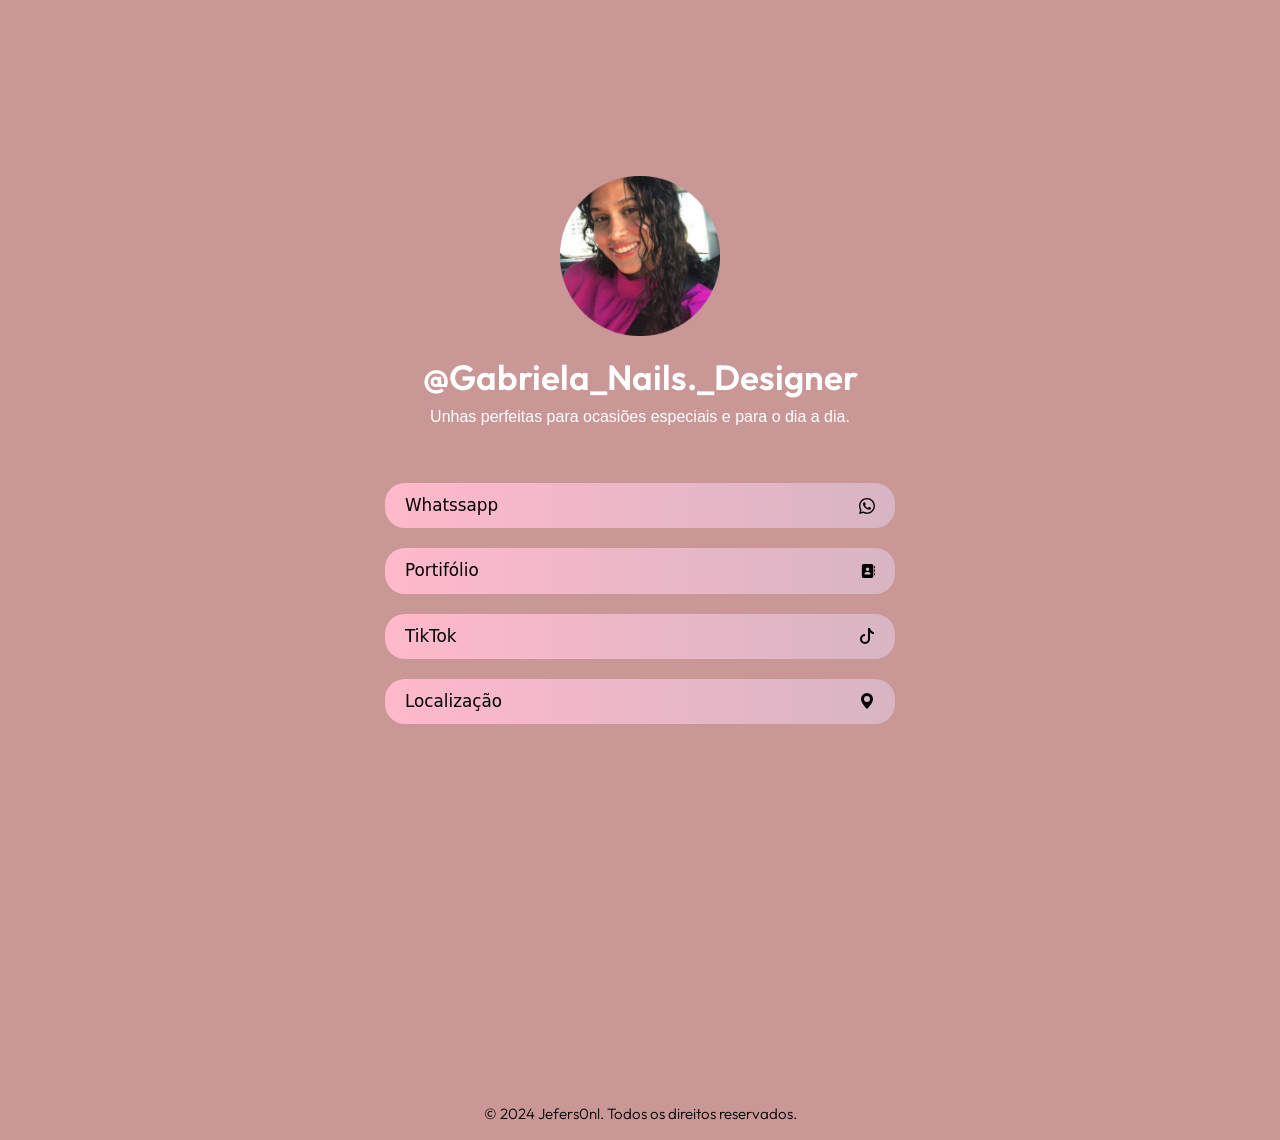
<file: linktree/index.html>
<!DOCTYPE html>
<html lang="pt-br">
<head>
    <meta charset="UTF-8">
    <meta name="viewport" content="width=device-width, initial-scale=1.0">
    <link href="https://cdn.jsdelivr.net/npm/bootstrap@5.3.3/dist/css/bootstrap.min.css" rel="stylesheet" integrity="sha384-QWTKZyjpPEjISv5WaRU9OFeRpok6YctnYmDr5pNlyT2bRjXh0JMhjY6hW+ALEwIH" crossorigin="anonymous">
    <link rel="stylesheet" href="style.css">

    <style>
       @import url('https://fonts.googleapis.com/css2?family=Outfit:wght@600&display=swap');

       @import url('https://fonts.googleapis.com/css2?family=Outfit:wght@300&display=swap');

        h1{
            font-family: "Outfit", sans-serif; font-optical-sizing: auto; font-weight: 600;
            font-style: normal;
        }

        p{
            font-family: "Outfit", sans-serif; font-optical-sizing: auto;  font-weight: 300;  font-style: normal;
        }
    </style>
</head>
<body>
    <div class="container">
        <header>
            <img src="image.png" alt="minha foto do perfil">
            <h1>@Gabriela_Nails._Designer</h1>
            <p>Unhas perfeitas para ocasiões especiais e para o dia a dia.</p>
        </header>

        <section class="botoes-links">
            <a href="http://api.whatsapp.com/?phone=48996496942&text=" target="_blank" class="link">
                <button class="degrade">
                    <span>Whatssapp</span>
                    <svg xmlns="http://www.w3.org/2000/svg" width="16" height="16" fill="currentColor" class="bi bi-whatsapp" viewBox="0 0 16 16">
                        <path d="M13.601 2.326A7.85 7.85 0 0 0 7.994 0C3.627 0 .068 3.558.064 7.926c0 1.399.366 2.76 1.057 3.965L0 16l4.204-1.102a7.9 7.9 0 0 0 3.79.965h.004c4.368 0 7.926-3.558 7.93-7.93A7.9 7.9 0 0 0 13.6 2.326zM7.994 14.521a6.6 6.6 0 0 1-3.356-.92l-.24-.144-2.494.654.666-2.433-.156-.251a6.56 6.56 0 0 1-1.007-3.505c0-3.626 2.957-6.584 6.591-6.584a6.56 6.56 0 0 1 4.66 1.931 6.56 6.56 0 0 1 1.928 4.66c-.004 3.639-2.961 6.592-6.592 6.592m3.615-4.934c-.197-.099-1.17-.578-1.353-.646-.182-.065-.315-.099-.445.099-.133.197-.513.646-.627.775-.114.133-.232.148-.43.05-.197-.1-.836-.308-1.592-.985-.59-.525-.985-1.175-1.103-1.372-.114-.198-.011-.304.088-.403.087-.088.197-.232.296-.346.1-.114.133-.198.198-.33.065-.134.034-.248-.015-.347-.05-.099-.445-1.076-.612-1.47-.16-.389-.323-.335-.445-.34-.114-.007-.247-.007-.38-.007a.73.73 0 0 0-.529.247c-.182.198-.691.677-.691 1.654s.71 1.916.81 2.049c.098.133 1.394 2.132 3.383 2.992.47.205.84.326 1.129.418.475.152.904.129 1.246.08.38-.058 1.171-.48 1.338-.943.164-.464.164-.86.114-.943-.049-.084-.182-.133-.38-.232"/>
                      </svg>
                </button>
            </a>
            <a href="#" target="_blank" class="link">
                <button class="degrade">
                    <span>Portifólio</span>
                    <svg xmlns="http://www.w3.org/2000/svg" height="14" width="14" viewBox="0 0 512 512"><!--!Font Awesome Free 6.5.2 by @fontawesome - https://fontawesome.com License - https://fontawesome.com/license/free Copyright 2024 Fonticons, Inc.--><path fill="#000000" d="M96 0C60.7 0 32 28.7 32 64V448c0 35.3 28.7 64 64 64H384c35.3 0 64-28.7 64-64V64c0-35.3-28.7-64-64-64H96zM208 288h64c44.2 0 80 35.8 80 80c0 8.8-7.2 16-16 16H144c-8.8 0-16-7.2-16-16c0-44.2 35.8-80 80-80zm-32-96a64 64 0 1 1 128 0 64 64 0 1 1 -128 0zM512 80c0-8.8-7.2-16-16-16s-16 7.2-16 16v64c0 8.8 7.2 16 16 16s16-7.2 16-16V80zM496 192c-8.8 0-16 7.2-16 16v64c0 8.8 7.2 16 16 16s16-7.2 16-16V208c0-8.8-7.2-16-16-16zm16 144c0-8.8-7.2-16-16-16s-16 7.2-16 16v64c0 8.8 7.2 16 16 16s16-7.2 16-16V336z"/></svg>
                </button>
            </a>
            <a href="https://www.tiktok.com/@gabrielasalg57?_t=8mg7gGnjTrK&_r=1" target="_blank" class="link">
                <button class="degrade">
                    <span>TikTok</span>
                    <svg xmlns="http://www.w3.org/2000/svg" width="16" height="16" fill="currentColor" class="bi bi-tiktok" viewBox="0 0 16 16">
                        <path d="M9 0h1.98c.144.715.54 1.617 1.235 2.512C12.895 3.389 13.797 4 15 4v2c-1.753 0-3.07-.814-4-1.829V11a5 5 0 1 1-5-5v2a3 3 0 1 0 3 3z"/>
                      </svg>
                </button>
            </a>
            <a href="https://maps.app.goo.gl/bhFPJKZ8M9ZydKer6" target="_blank" class="link">
                <button class="degrade">
                    <span>Localização</span>
                    <svg xmlns="http://www.w3.org/2000/svg" width="16" height="16" fill="currentColor" class="bi bi-geo-alt-fill" viewBox="0 0 16 16">
                        <path d="M8 16s6-5.686 6-10A6 6 0 0 0 2 6c0 4.314 6 10 6 10m0-7a3 3 0 1 1 0-6 3 3 0 0 1 0 6"/>
                      </svg>    
                </button>
            </a>
        </section>
    </div>
 
    <div class="map-container">
        <iframe src="https://www.google.com/maps/embed?pb=!1m17!1m12!1m3!1d3547.0385592483017!2d-48.653769999999994!3d-27.249319999999997!2m3!1f0!2f0!3f0!3m2!1i1024!2i768!4f13.1!3m2!1m1!2zMjfCsDE0JzU3LjYiUyA0OMKwMzknMTMuNiJX!5e0!3m2!1spt-BR!2sbr!4v1730347279883!5m2!1spt-BR!2sbr" width="500" height="200" style="border:0; border-radius: 15px;" allowfullscreen="" loading="lazy" referrerpolicy="no-referrer-when-downgrade"></iframe>
    </div>

    <footer>
        <p>© 2024 Jefers0nl. Todos os direitos reservados.</p>
    </footer>
</body>
</html>
</file>
<file: linktree/style.css>
*{
    margin: 0;
    padding: 0;
    box-sizing: border-box;
}

html{
    height: 100vh;
    font-size: 14px;
}

body{
    background-color: #ca9797;
    height: 100%;
}

.container{
    height: 100%;
    max-width: 550px;
    margin: 0 auto;
    display: flex;
    flex-direction: column;
    justify-content: center;
    padding: 20px;
    color: rgb(255, 255, 255);
}

a{
    text-decoration: none;
    color: rgb(255, 255, 255);
    
}

.degrade{
    background: linear-gradient(to right, #ffb9cb, #d8b5c4);
    
}

header{
    text-align: center;
    margin-bottom: 40px;
}

header img{
    max-width: 160px;
    margin-bottom: 20px;
}

header p{
    font-size: 16px;
    font-family: arial;
}

section.botoes-links{
    display: flex;
    flex-direction: column;
    gap: 20px;
    color: black;
}

a.link button{
    width: 100%;
    padding: 10px 20px;
    display: flex;
    align-items: center;
    justify-content: space-between;
    border: none;
    border-radius: 20px;
    font-size: 1.2em;
    cursor: pointer;
    transition: .2s;
    color: rgb(0, 0, 0);

}

a.link button:hover{
    transform: scale(1.05);
}

.map-container{
    display: flex;
    justify-content: center;
    margin: -24px 50px 27px 47px;
}


footer{
    display: flex;
    justify-content: center;
    font-size: 15px;
    color: rgb(0, 0, 0);
 
}
</file>
